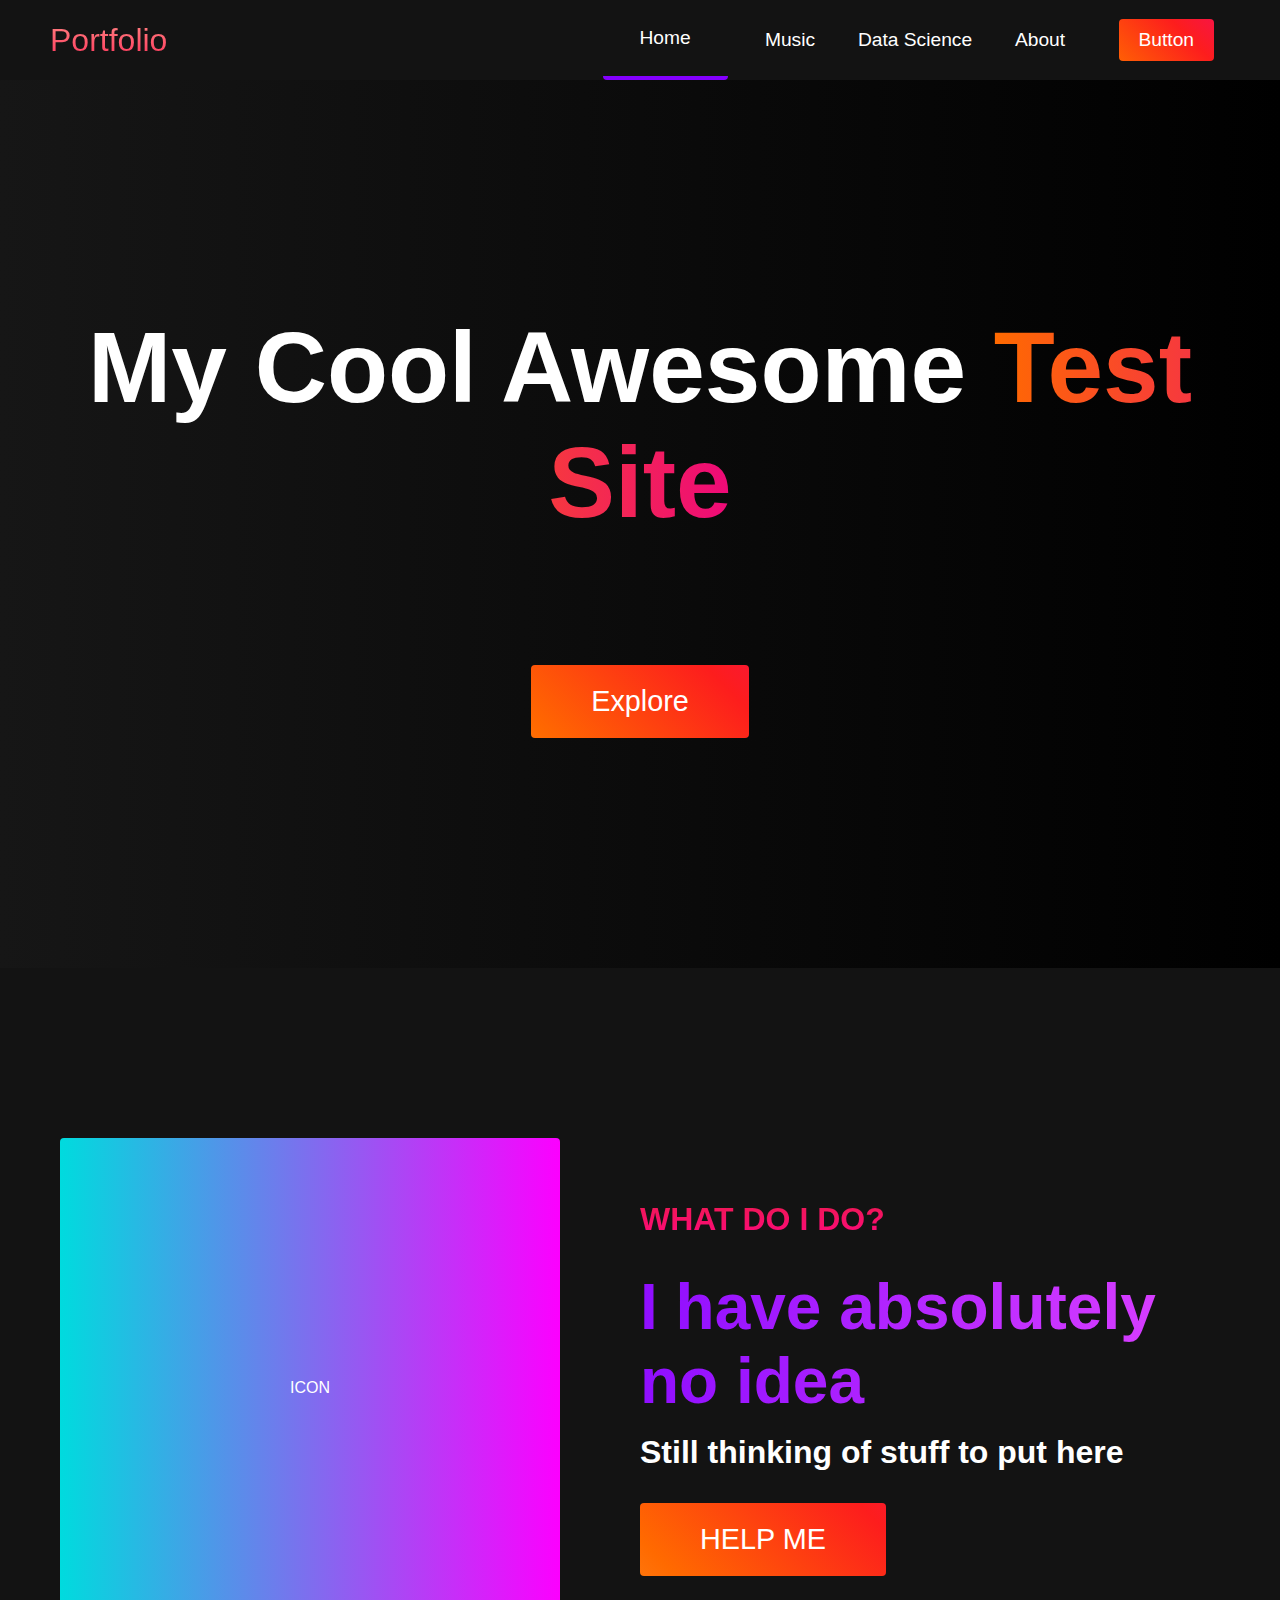
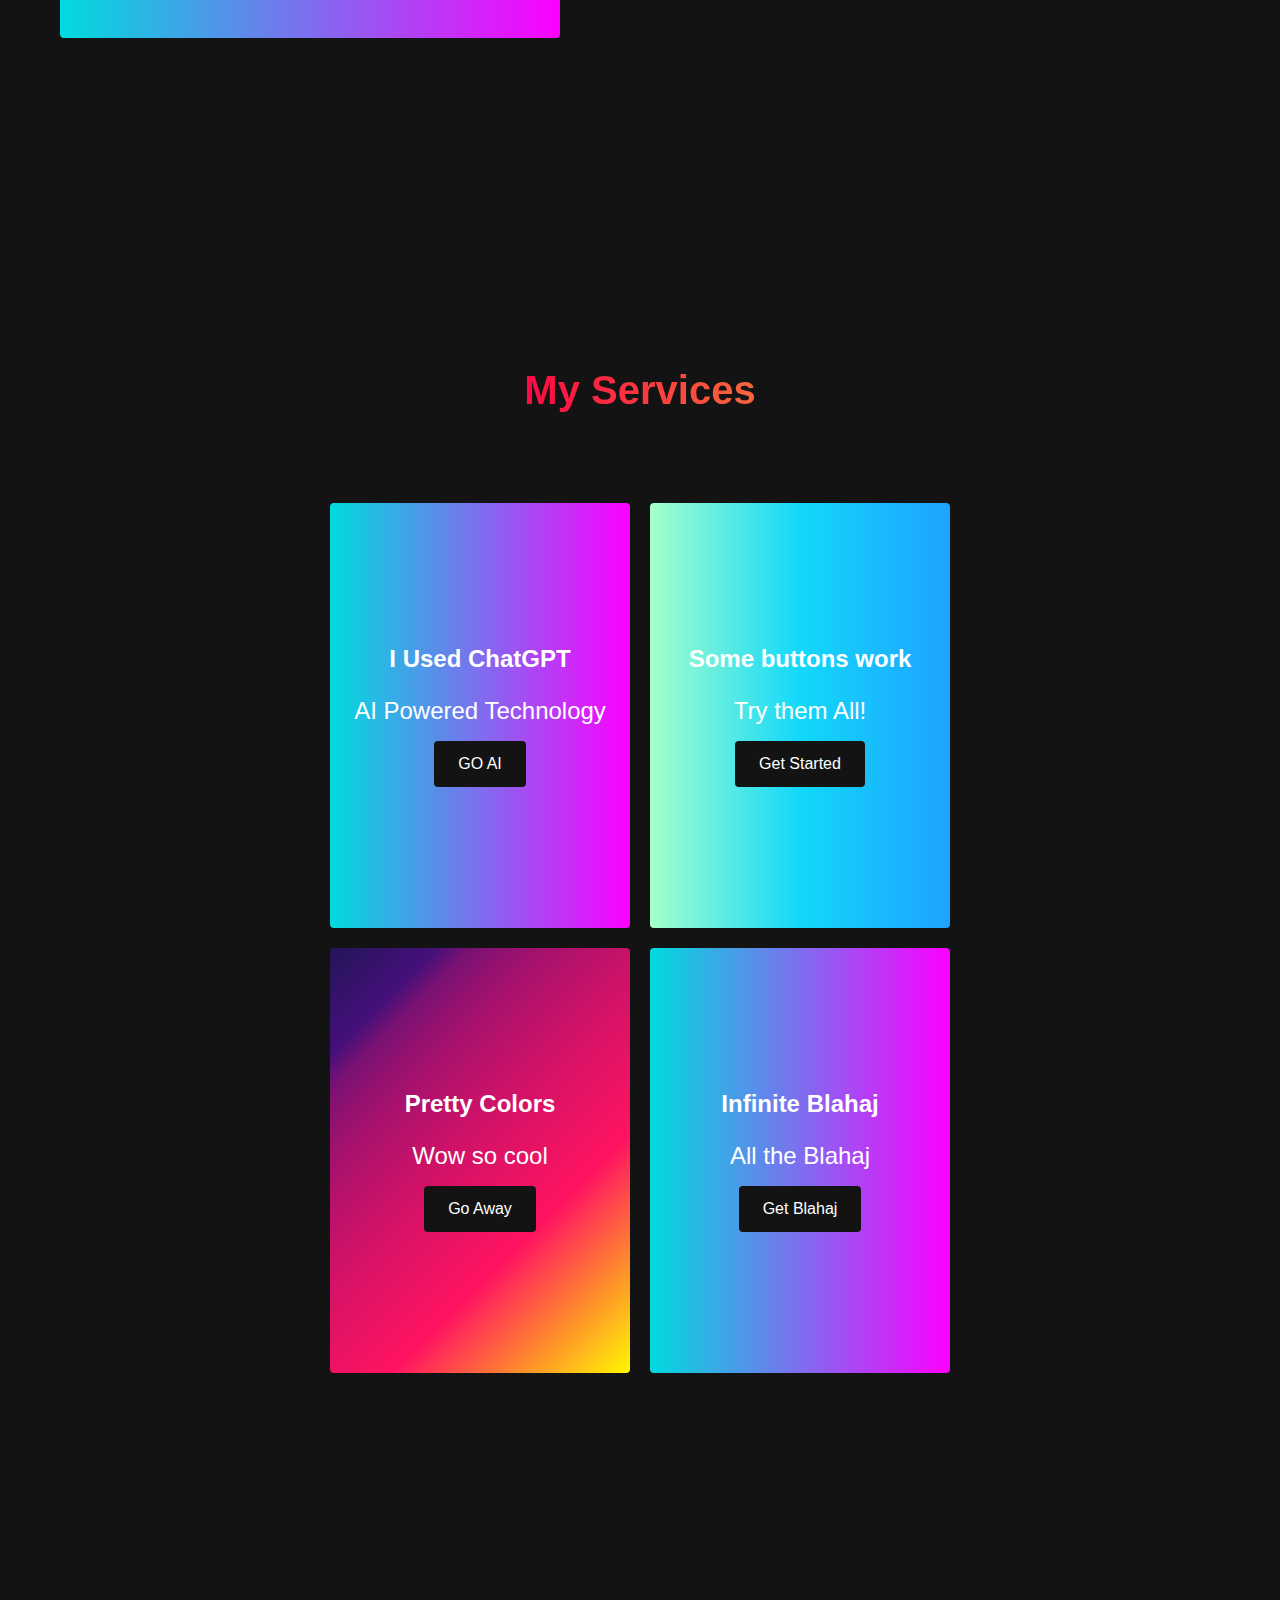
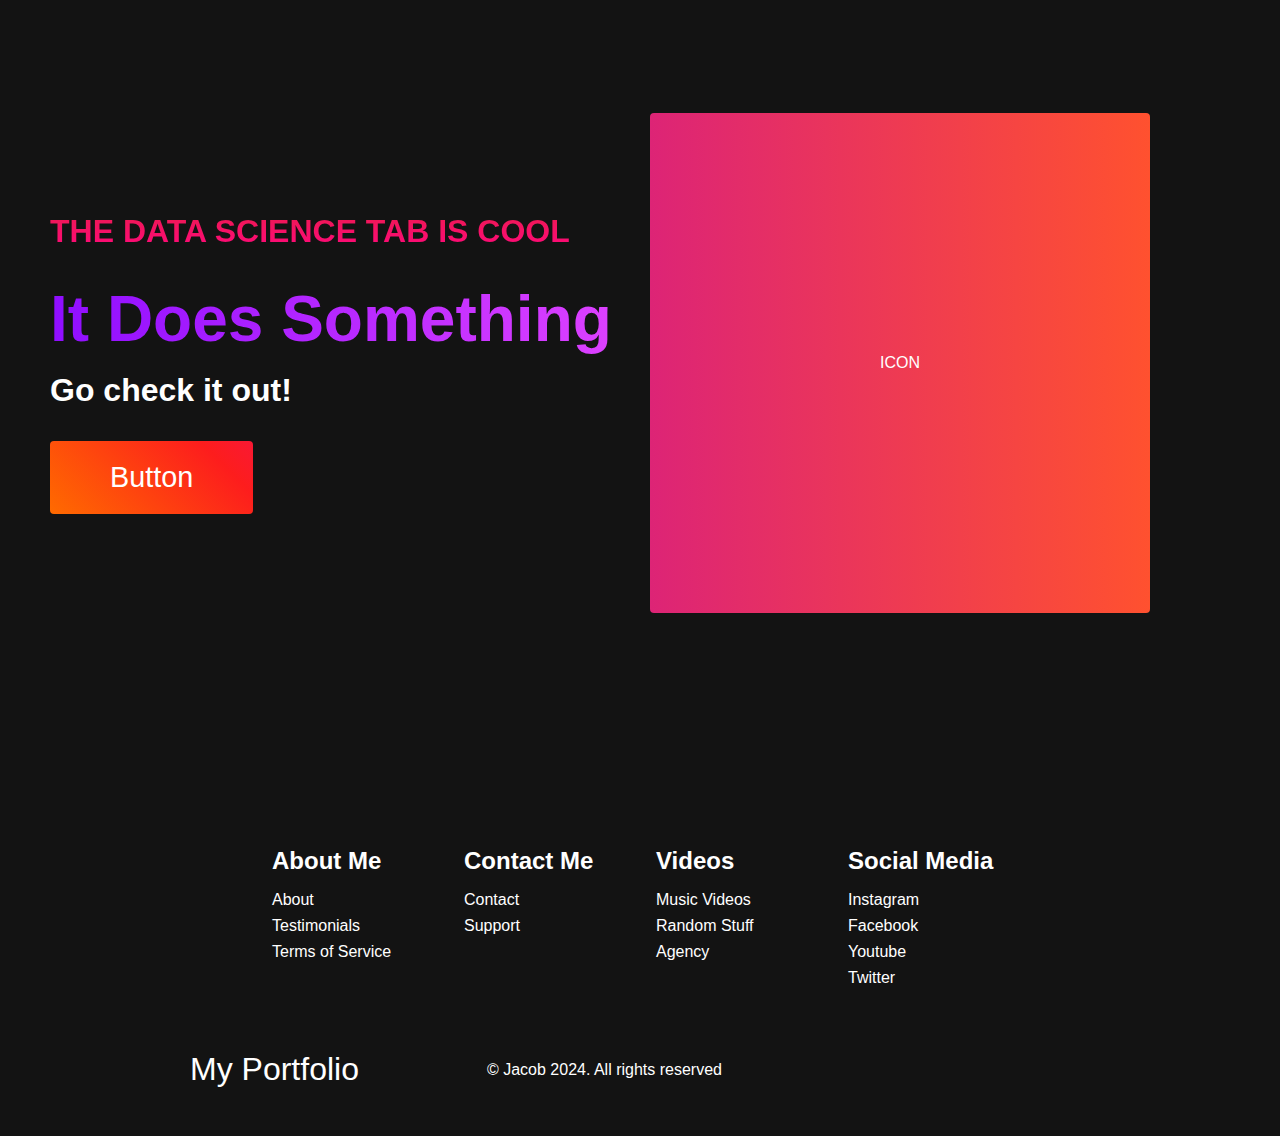
<file: index.html>
<!-- Shortcut ! enter -->
<!DOCTYPE html>
<html lang="en">
  <head>
    <meta charset="UTF-8" />
    <meta name="viewport" content="width=device-width, initial-scale=1.0" />
    <title>My Website</title>
    <link rel="stylesheet" href="/stylesheets/styles.css" />
  </head>
  <body>
    <!-- Navbar Section -->
    <nav class="navbar">
      <div class="navbar__container">
        <a href="#home" id="navbar__logo">Portfolio</a>
        <div class="navbar__toggle" id="mobile-menu">
          <span class="bar"></span>
          <span class="bar"></span>
          <span class="bar"></span>
        </div>
        <ul class="navbar__menu">
          <li class="navbar__item">
            <a href="#home" class="navbar__links" id="home-page">Home</a>
          </li>
          <li class="navbar__item">
            <a href="#music" class="navbar__links" id="music-page">Music</a>
          </li>
          <li class="navbar__item">
            <a href="#data" class="navbar__links" id="data-page"
              >Data Science</a
            >
          </li>
          <li class="navbar__item">
            <a href="#about" class="navbar__links" id="about-page">About</a>
          </li>
          <li class="navbar__btn">
            <a href="#sign-up" class="button" id="signup">Button</a>
          </li>
        </ul>
      </div>
    </nav>
    <!-- Hero Section -->
    <div class="hero" id="home">
      <div class="hero__container">
        <h1 class="hero__heading">My Cool Awesome <span>Test Site</span></h1>
        <p class="hero__description">Unlimited Possibilities</p>
        <button class="main__btn"><a href="#about">Explore</a></button>
      </div>
    </div>

    <!-- About Section -->
    <div class="main" id="about">
      <div class="main__container">
        <div class="main__img--container">
          <div class="main__img--card">ICON</div>
        </div>
        <div class="main__content">
          <h1>What do I do?</h1>
          <h2>I have absolutely no idea</h2>
          <p>Still thinking of stuff to put here</p>
          <button class="main__btn"><a href="#">HELP ME</a></button>
        </div>
      </div>
    </div>

    <!-- Services Section -->
    <div class="services" id="services">
      <h1>My Services</h1>
      <div class="services__wrapper">
        <div class="services__card">
          <h2>I Used ChatGPT</h2>
          <p>AI Powered Technology</p>
          <div class="services__btn"><button>GO AI</button></div>
        </div>
        <div class="services__card">
          <h2>Some buttons work</h2>
          <p>Try them All!</p>
          <div class="services__btn"><button>Get Started</button></div>
        </div>
        <div class="services__card">
          <h2>Pretty Colors</h2>
          <p>Wow so cool</p>
          <div class="services__btn"><button>Go Away</button></div>
        </div>
        <div class="services__card">
          <h2>Infinite Blahaj</h2>
          <p>All the Blahaj</p>
          <div class="services__btn" id="service-card-4">
            <button>Get Blahaj</button>
          </div>
        </div>
      </div>
    </div>

    <!-- Features Section -->
    <div class="main" id="sign-up">
      <div class="main__container">
        <div class="main__content">
          <h1>The Data Science Tab is Cool</h1>
          <h2>It Does Something</h2>
          <p>Go check it out!</p>
          <button class="main__btn"><a href="#">Button</a></button>
        </div>
        <div class="main__img--container">
          <div class="main__img--card" id="card-2">ICON</div>
        </div>
      </div>
    </div>

    <!-- Footer Section -->
    <div class="footer__container">
      <div class="footer__links">
        <div class="footer__link--wrapper">
          <div class="footer__link--items">
            <h2>About Me</h2>
            <a href="/">About</a>
            <a href="/">Testimonials</a>
            <a href="/">Terms of Service</a>
          </div>
          <div class="footer__link--items">
            <h2>Contact Me</h2>
            <a href="/">Contact</a>
            <a href="/">Support</a>
          </div>
        </div>
        <div class="footer__link--wrapper">
          <div class="footer__link--items">
            <h2>Videos</h2>
            <a href="/">Music Videos</a>
            <a href="/">Random Stuff</a>
            <a href="/">Agency</a>
          </div>
          <div class="footer__link--items">
            <h2>Social Media</h2>
            <a href="/">Instagram</a>
            <a href="/">Facebook</a>
            <a href="/">Youtube</a>
            <a href="/">Twitter</a>
          </div>
        </div>
      </div>
      <section class="social__media">
        <div class="social__media--wrap">
          <div class="footer__logo">
            <a href="/" id="footer__logo">My Portfolio</a>
          </div>
          <p class="website__rights">© Jacob 2024. All rights reserved</p>
          <div class="social__icons">
            <a href="/" class="social__icon--link" target="_blank"
              ><i class="fab fa-facebook"></i
            ></a>
            <a href="/" class="social__icon--link" target="_blank"
              ><i class="fab fa-instagram"></i
            ></a>
            <a href="/" class="social__icon--link" target="_blank"
              ><i class="fab fa-linkedin"></i
            ></a>
            <a href="/" class="social__icon--link" target="_blank"
              ><i class="fab fa-twitter"></i
            ></a>
          </div>
        </div>
      </section>
    </div>
    <!-- Scripts -->
    <script src="js/app.js"></script>
    <script src="js/pages.js"></script>
  </body>
</html>
</file>
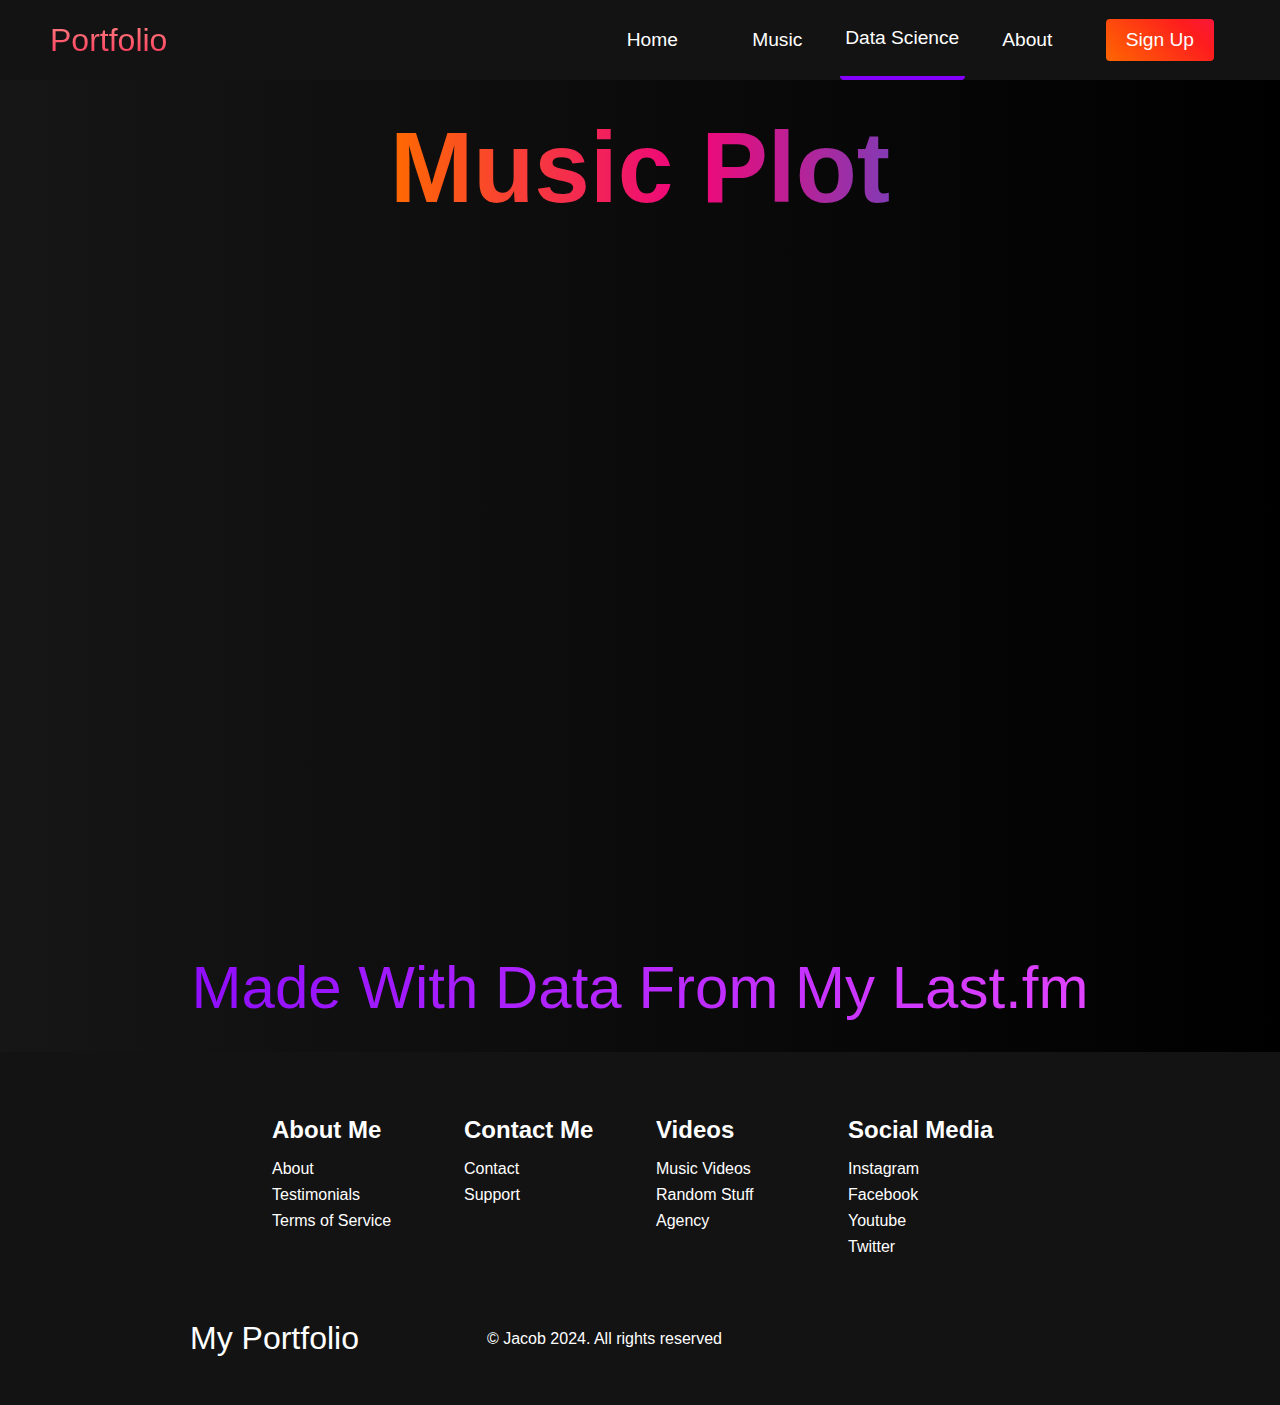
<file: data.html>
<!-- Shortcut ! enter -->
<!DOCTYPE html>
<html lang="en">
  <head>
    <meta charset="UTF-8" />
    <meta name="viewport" content="width=device-width, initial-scale=1.0" />
    <title>My Website</title>
    <link rel="stylesheet" href="/stylesheets/styles.css" />
    <link rel="stylesheet" href="/stylesheets/data.css" />
    <!-- Bokeh CSS and JS files -->
    <link
      rel="stylesheet"
      href="https://cdn.bokeh.org/bokeh/release/bokeh-3.3.4.min.css"
    />
    <script src="https://cdn.bokeh.org/bokeh/release/bokeh-3.3.4.min.js"></script>
  </head>
  <body>
    <!-- Navbar Section -->
    <nav class="navbar">
      <div class="navbar__container">
        <a href="#home" id="navbar__logo">Portfolio</a>
        <div class="navbar__toggle" id="mobile-menu">
          <span class="bar"></span>
          <span class="bar"></span>
          <span class="bar"></span>
        </div>
        <ul class="navbar__menu">
          <li class="navbar__item">
            <a href="#home" class="navbar__links" id="home-page">Home</a>
          </li>
          <li class="navbar__item">
            <a href="#music" class="navbar__links" id="music-page">Music</a>
          </li>
          <li class="navbar__item">
            <a href="#data" class="navbar__links" id="data-page"
              >Data Science</a
            >
          </li>
          <li class="navbar__item">
            <a href="#about" class="navbar__links" id="about-page">About</a>
          </li>
          <li class="navbar__btn">
            <a href="#sign-up" class="button" id="signup">Sign Up</a>
          </li>
        </ul>
      </div>
    </nav>
    <!-- Bokeh Plot -->
    <body>
      <div class="plot" id="home">
        <div class="plot__container">
          <h1 class="plot__heading">
            <span class="music">Music</span>
            <span class="plot">Plot</span>
          </h1>
          <div class="plot__item">
            <center>
              <iframe src="./music_plot.html" class="plot__iframe"></iframe>
            </center>
          </div>
          <p class="plot__description">Made With Data From My Last.fm</p>
        </div>
      </div>
    </body>

    <!-- Footer Section -->
    <div class="footer__container">
      <div class="footer__links">
        <div class="footer__link--wrapper">
          <div class="footer__link--items">
            <h2>About Me</h2>
            <a href="/">About</a>
            <a href="/">Testimonials</a>
            <a href="/">Terms of Service</a>
          </div>
          <div class="footer__link--items">
            <h2>Contact Me</h2>
            <a href="/">Contact</a>
            <a href="/">Support</a>
          </div>
        </div>
        <div class="footer__link--wrapper">
          <div class="footer__link--items">
            <h2>Videos</h2>
            <a href="/">Music Videos</a>
            <a href="/">Random Stuff</a>
            <a href="/">Agency</a>
          </div>
          <div class="footer__link--items">
            <h2>Social Media</h2>
            <a href="/">Instagram</a>
            <a href="/">Facebook</a>
            <a href="/">Youtube</a>
            <a href="/">Twitter</a>
          </div>
        </div>
      </div>
      <section class="social__media">
        <div class="social__media--wrap">
          <div class="footer__logo">
            <a href="/" id="footer__logo">My Portfolio</a>
          </div>
          <p class="website__rights">© Jacob 2024. All rights reserved</p>
          <div class="social__icons">
            <a href="/" class="social__icon--link" target="_blank"
              ><i class="fab fa-facebook"></i
            ></a>
            <a href="/" class="social__icon--link" target="_blank"
              ><i class="fab fa-instagram"></i
            ></a>
            <a href="/" class="social__icon--link" target="_blank"
              ><i class="fab fa-linkedin"></i
            ></a>
            <a href="/" class="social__icon--link" target="_blank"
              ><i class="fab fa-twitter"></i
            ></a>
          </div>
        </div>
      </section>
    </div>
    <!-- Scripts -->
    <script src="js/app.js"></script>
    <script src="js/pages.js"></script>
  </body>
</html>
</file>
<file: stylesheets/styles.css>
* {
  box-sizing: border-box;
  margin: 0;
  padding: 0;
  font-family: "Kumbh Sans", sans-serif;
  scroll-behavior: smooth;
}

.navbar {
  background: #131313;
  height: 80px;
  display: flex;
  justify-content: center;
  align-items: center;
  font-size: 1.2rem;
  position: sticky;
  top: 0;
  z-index: 99;
}

.navbar__container {
  display: flex;
  justify-content: space-between;
  height: 80px;
  z-index: 1;
  width: 100%;
  max-width: 1300px;
  margin: 0 auto;
  padding: 0 50px;
}

#navbar__logo {
  background-color: #ff8177;
  background-image: linear-gradient(to top, #ff0844 0%, #ffb199 100%);
  background-size: 100%;
  -webkit-background-clip: text;
  -moz-background-clip: text;
  -webkit-text-fill-color: transparent;
  -moz-text-fill-color: transparent;
  display: flex;
  align-items: center;
  cursor: pointer;
  text-decoration: none;
  font-size: 2rem;
  z-index: 100;
}

.navbar__menu {
  display: flex;
  align-items: center;
  list-style: none;
}

.navbar__item {
  height: 80px;
}

.navbar__links {
  color: #fff;
  display: flex;
  align-items: center;
  justify-content: center;
  width: 125px;
  text-decoration: none;
  height: 100%;
  transition: all 0.3s ease;
}

.navbar__btn {
  display: flex;
  justify-content: center;
  align-items: center;
  padding: 0 1rem;
  width: 100%;
  transition: 0.3s ease-in;
}

.button {
  display: flex;
  justify-content: center;
  align-items: center;
  text-decoration: none;
  padding: 10px 20px;
  height: 100%;
  width: 100%;
  border: none;
  outline: none;
  border-radius: 4px;
  color: #fff;
  transition: all 0.3s ease;
  background: #833ab4;
  background: linear-gradient(
    45deg,
    #fcb045,
    #ff6a00,
    #fd1d1d,
    #ee0979,
    #e043ff,
    #a33aff
  );
  background-size: 400% 400%;
  animation: gradientAnimation 10s ease infinite;
}

.navbar__btn:hover {
  transform: scale(1.05);
  transition: 0.3s ease-in;
}

.navbar__links:hover {
  color: #9518fc;
  transition: all 0.3s ease;
}

.highlight {
  border-bottom: 4px solid rgb(132, 0, 255);
  border-radius: 4px;
  transition: 0s;
}

@media screen and (max-width: 960px) {
  .navbar__container {
    display: flex;
    justify-content: space-between;
    height: 80px;
    z-index: 1;
    width: 100%;
    max-width: 1300px;
    padding: 0;
  }

  .navbar__menu {
    display: grid;
    grid-template-columns: auto;
    margin: 0;
    width: 100%;
    position: absolute;
    top: -1000px;
    opacity: 1;
    transition: all 0.5s ease;
    z-index: -1;
  }

  .navbar__menu.active {
    background: #131313;
    top: 100%;
    opacity: 1;
    transition: all 0.5s ease;
    z-index: 99;
    height: 60vh;
    font-size: 1.6rem;
  }

  #navbar__logo {
    padding-left: 25px;
  }

  .navbar__toggle .bar {
    width: 25px;
    height: 3px;
    margin: 5px auto;
    transition: all 0.3s ease-in-out;
    background: #fff;
  }

  .navbnar__item {
    width: 100%;
  }

  .navbar__links {
    text-align: center;
    padding: 2rem;
    width: 100%;
    display: table;
  }

  .navbar__btn {
    padding-bottom: 2rem;
  }

  .button {
    display: flex;
    justify-content: center;
    align-items: center;
    width: 80%;
    height: 80px;
    margin: 0;
  }

  #mobile-menu {
    position: absolute;
    top: 20%;
    right: 5%;
    transform: translate(5%, 20%);
  }

  .navbar__toggle .bar {
    display: block;
    cursor: pointer;
  }

  #mobile-menu.is-active .bar:nth-child(2) {
    opacity: 0;
  }

  #mobile-menu.is-active .bar:nth-child(1) {
    transform: translateY(8px) rotate(45deg);
  }

  #mobile-menu.is-active .bar:nth-child(3) {
    transform: translateY(-8px) rotate(-45deg);
  }
}

/* Hero Section */
.hero {
  background: #000000;
  background: linear-gradient(to right, #161616, #000000);
  padding: 200px 0;
}

.hero__container {
  display: flex;
  flex-direction: column;
  justify-content: center;
  align-items: center;
  max-width: 1200px;
  margin: 0 auto;
  height: 90%;
  text-align: center;
  padding: 30px;
}

.hero__heading {
  font-size: 100px;
  margin-bottom: 24px;
  color: #fff;
}

.hero__heading span {
  background: #ee0979;
  background: -webkit-linear-gradient(to right, #ff6a00, #ee0979);
  background: linear-gradient(to right, #ff6a00, #ee0979);
  background-size: 100%;
  -webkit-background-clip: text;
  -moz-background-clip: text;
  -webkit-text-fill-color: transparent;
  -moz-text-fill-color: transparent;
}

.hero__description {
  font-size: 60px;
  background: #da22ff;
  background: linear-gradient(to right, #8f0eff, #e043ff);
  -webkit-background-clip: text;
  -moz-background-clip: text;
  -webkit-text-fill-color: transparent;
  -moz-text-fill-color: transparent;
  opacity: 0;
  transform: translateX(-100%);
  animation: heroSlideIn 5s ease-out;
  animation-fill-mode: forwards;
}

@keyframes heroSlideIn {
  0% {
    transform: translateX(-100%);
    opacity: 0;
  }
  100% {
    transform: translateX(0%);
    opacity: 100;
  }
}

@media screen and (max-width: 768px) {
  .hero__heading {
    font-size: 60px;
  }

  .hero__description {
    font-size: 40px;
  }
}

/* About Section */
.main {
  background-color: #131313;
  padding: 10rem 0;
}

.main__container {
  display: grid;
  grid-template-columns: 1fr 1fr;
  align-items: center;
  justify-content: center;
  margin: 0 auto;
  height: 90%;
  z-index: 1;
  width: 100%;
  max-width: 1300px;
  padding: 0 50px;
}

.main__content {
  color: #fff;
  width: 100%;
}

.main__content h1 {
  font-size: 2rem;
  background-color: #fe3b6f;
  background-image: linear-gradient(to top, #ff087b 0%, #ed1a52 100%);
  background-size: 100%;
  -webkit-background-clip: text;
  -moz-background-clip: text;
  -webkit-text-fill-color: transparent;
  -moz-text-fill-color: transparent;
  text-transform: uppercase;
  margin-bottom: 32px;
}

.main__content h2 {
  font-size: 4rem;
  background: #ff8177;
  background: -webkit-linear-gradient(to right, #9114ff, #e043ff);
  background: linear-gradient(to right, #8f0eff, #e043ff);
  -webkit-background-clip: text;
  -moz-background-clip: text;
  -webkit-text-fill-color: transparent;
  -moz-text-fill-color: transparent;
}

.main__content p {
  margin-top: 1rem;
  font-size: 2rem;
  font-weight: 700;
}

.main__btn {
  font-size: 1.8rem;
  background: #833ab4;
  background: linear-gradient(
    45deg,
    #fcb045,
    #ff6a00,
    #fd1d1d,
    #ee0979,
    #e043ff,
    #a33aff
  );
  background-size: 400% 400%;
  animation: gradientAnimation 10s ease infinite;
  padding: 20px 60px;
  border: none;
  border-radius: 4px;
  margin-top: 2rem;
  cursor: pointer;
  position: relative;
  outline: none;
}

@keyframes gradientAnimation {
  0% {
    background-position: 0% 50%;
  }
  50% {
    background-position: 100% 50%;
  }
  100% {
    background-position: 0% 50%;
  }
}

.main__btn a {
  position: relative;
  z-index: 2;
  color: #fff;
  text-decoration: none;
}

.main__btn a::before {
  content: "";
  position: absolute;
  top: -20px; /* Adjust top padding */
  bottom: -20px; /* Adjust bottom padding */
  left: -60px; /* Adjust left padding */
  right: -60px; /* Adjust right padding */
}

.main__btn:after {
  position: absolute;
  content: "";
  top: 0;
  left: 0;
  width: 0;
  height: 100%;
  background: #ff1ead;
  transition: all 0.35s;
  border-radius: 4px;
}

.main__btn:hover {
  color: #fff;
}

.main__btn:hover:after {
  width: 100%;
}

.main__img--container {
  text-align: center;
}

.main__img--card {
  margin: 10px;
  height: 500px;
  width: 500px;
  border-radius: 4px;
  display: flex;
  flex-direction: column;
  justify-content: center;
  color: #fff;
  background-image: linear-gradient(to right, #00dbde 0%, #fc00ff 100%);
}

#card-2 {
  background: #ff512f;
  background: -webkit-linear-gradient(to right, #dd2476, #ff512f);
  background: linear-gradient(to right, #dd2476, #ff512f);
}

/* Mobile Response */

@media screen and (max-width: 1100px) {
  .main__container {
    display: grid;
    grid-template-columns: 1fr;
    align-items: center;
    justify-content: center;
    width: 100%;
    margin: 0 auto;
    height: 90%;
  }

  .main__img--container {
    display: flex;
    justify-self: center;
  }

  main__img--card {
    height: 425px;
    width: 425px;
  }

  .main__content {
    text-align: center;
    margin-bottom: 4rem;
  }

  .main__content h1 {
    font-size: 2.5rem;
    margin-top: 2rem;
  }

  .main__content h2 {
    font-size: 3rem;
  }

  .main__content p {
    margin-top: 1rem;
    font-size: 1.5rem;
  }

  @media screen and (max-width: 480px) {
    .main__img--card {
      width: 250px;
      height: 250px;
    }

    .main__content h1 {
      font-size: 2rem;
      margin-top: 3rem;
    }

    .main__content h2 {
      font-size: 2rem;
    }

    .main__content p {
      margin-top: 2rem;
    }
  }

  .main__btn {
    padding: 12px 32px;
    margin: 2.5rem 0;
  }
}

/* Services Section */

.services {
  background-color: #131313;
  display: flex;
  flex-direction: column;
  justify-content: center;
  align-items: center;
  height: 100%;
  padding: 10rem 0;
}

.services h1 {
  background-color: #ff8177;
  background-image: linear-gradient(to right, #ff0844 0%, #f7673c 100%);
  background-size: 100%;
  -webkit-background-clip: text;
  -moz-background-clip: text;
  -webkit-text-fill-color: transparent;
  -moz-text-fill-color: transparent;
  margin-bottom: 5rem;
  font-size: 2.5rem;
}

.services__wrapper {
  display: grid;
  grid-template-columns: 1fr 1fr 1fr 1fr;
  grid-template-rows: 1fr;
}

.services__card {
  margin: 10px;
  height: 425px;
  width: 300px;
  border-radius: 4px;
  display: flex;
  flex-direction: column;
  justify-content: center;
  color: #fff;
  background-image: linear-gradient(to right, #00dbde 0%, #fc00ff 100%);
  transition: 0.3s ease;
}

.services__card:nth-child(2) {
  background: #1fa2ff;
  background: -webkit-linear-gradient(to right, #a6ffcb, #12d8fa, #1fa2ff);
  background: linear-gradient(to right, #a6ffcb, #12d8fa, #1fa2ff);
}

.services__card:nth-child(3) {
  background-image: linear-gradient(
    -225deg,
    #231557 0%,
    #44107a,
    29%,
    #ff1361 67%,
    #fff800 100%
  );
}

.services__card h2 {
  text-align: center;
}

.services__card p {
  text-align: center;
  margin-top: 24px;
  font-size: 24px;
}

.services__btn {
  display: flex;
  justify-content: center;
  margin-top: 16px;
}

.services__card button {
  color: #fff;
  padding: 14px 24px;
  border: none;
  outline: none;
  border-radius: 4px;
  background: #131313;
  font-size: 1rem;
}

.services__card button:hover {
  cursor: pointer;
}

.services__card:hover {
  transform: scale(1.075);
  transition: 0.3s ease-in;
  cursor: pointer;
}

@media screen and (max-width: 1300px) {
  .services__wrapper {
    grid-template-columns: 1fr 1fr;
  }
}

@media screen and (max-width: 768px) {
  .services__wrapper {
    grid-template-columns: 1fr;
  }
}

/* Footer CSS */
.footer__container {
  background-color: #131313;
  padding: 3rem 0;
  display: flex;
  flex-direction: column;
  justify-content: center;
  align-items: center;
}

#footer__logo {
  color: #fff;
  display: flex;
  align-items: center;
  cursor: pointer;
  text-decoration: none;
  font-size: 2rem;
}

.footer__links {
  width: 100%;
  max-width: 1000px;
  display: flex;
  justify-content: center;
}

.footer__link--wrapper {
  display: flex;
}

.footer__link--items {
  display: flex;
  flex-direction: column;
  align-items: flex-start;
  margin: 16px;
  text-align: left;
  width: 160px;
  box-sizing: border-box;
}

.footer__link--items h2 {
  margin-bottom: 16px;
  color: #fff;
}

.footer__link--items a {
  color: #fff;
  text-decoration: none;
  margin-bottom: 0.5rem;
  transition: 0.3 ease-out;
}

.footer__link--items a:hover {
  color: #e9e9e9;
  transition: 0.3 ease-out;
}

.social__icon--link {
  color: #fff;
  font-size: 24px;
}

.social__media {
  max-width: 1000px;
  width: 100%;
}

.social__media--wrap {
  display: flex;
  justify-content: space-between;
  align-items: center;
  width: 90%;
  max-width: 1000px;
  margin: 40px auto 0 auto;
}

.social__icons {
  display: flex;
  justify-content: space-between;
  align-items: center;
  width: 240px;
}

.website__rights {
  color: #fff;
}

@media screen and (max-width: 820px) {
  .footer__links {
    padding-top: 2rem;
  }

  #footer__logo {
    margin-bottom: 2rem;
  }

  .website__rights {
    margin-bottom: 2rem;
  }

  .footer__link--wrapper {
    flex-direction: column;
  }

  .social__media--wrap {
    flex-direction: column;
  }
}

@media screen and (max-width: 480px) {
  .footer__link--items {
    margin: 0;
    padding: 10px;
    width: 100%;
  }
}
</file>
<file: stylesheets/data.css>
/* Bokeh Plot Section */
.plot {
  background: #000000;
  background: linear-gradient(to right, #161616, #000000);
}

.plot__container {
  display: flex;
  flex-direction: column;
  justify-content: center;
  align-items: center;
  max-width: 1200px;
  margin: 0 auto;
  height: 90%;
  text-align: center;
  padding: 30px;
}

.plot__heading {
  font-size: 100px;
  margin-bottom: 24px;
  color: #fff;
}

.plot__heading span.music {
  background: #ee0979;
  background: -webkit-linear-gradient(to right, #ff6a00, #ee0979);
  background: linear-gradient(to right, #ff6a00, #ee0979);
  background-size: 100%;
  -webkit-background-clip: text;
  -moz-background-clip: text;
  -webkit-text-fill-color: transparent;
  -moz-text-fill-color: transparent;
}

.plot__heading span.plot {
  background: #ee0979;
  background: -webkit-linear-gradient(to right, #ee0979, #833ab4);
  background: linear-gradient(to right, #ee0979, #833ab4);
  background-size: 100%;
  -webkit-background-clip: text;
  -moz-background-clip: text;
  -webkit-text-fill-color: transparent;
  -moz-text-fill-color: transparent;
}

.plot__description {
  font-size: 60px;
  background: #da22ff;
  background: -webkit-linear-gradient(to right, #9114ff, #e043ff);
  background: linear-gradient(to right, #8f0eff, #e043ff);
  -webkit-background-clip: text;
  -moz-background-clip: text;
  -webkit-text-fill-color: transparent;
  -moz-text-fill-color: transparent;
}

.plot__item {
  height: 100%;
  display: flex;
  justify-content: center;
  align-items: center;
}
.plot__iframe {
  width: 900px;
  height: 700px;
  border: none;
}

@media screen and (max-width: 768px) {
  .plot__heading {
    font-size: 60px;
  }

  .plot__description {
    font-size: 40px;
  }
}

.bk-slider {
  background-color: #ff0000; /* Red */
}
</file>
